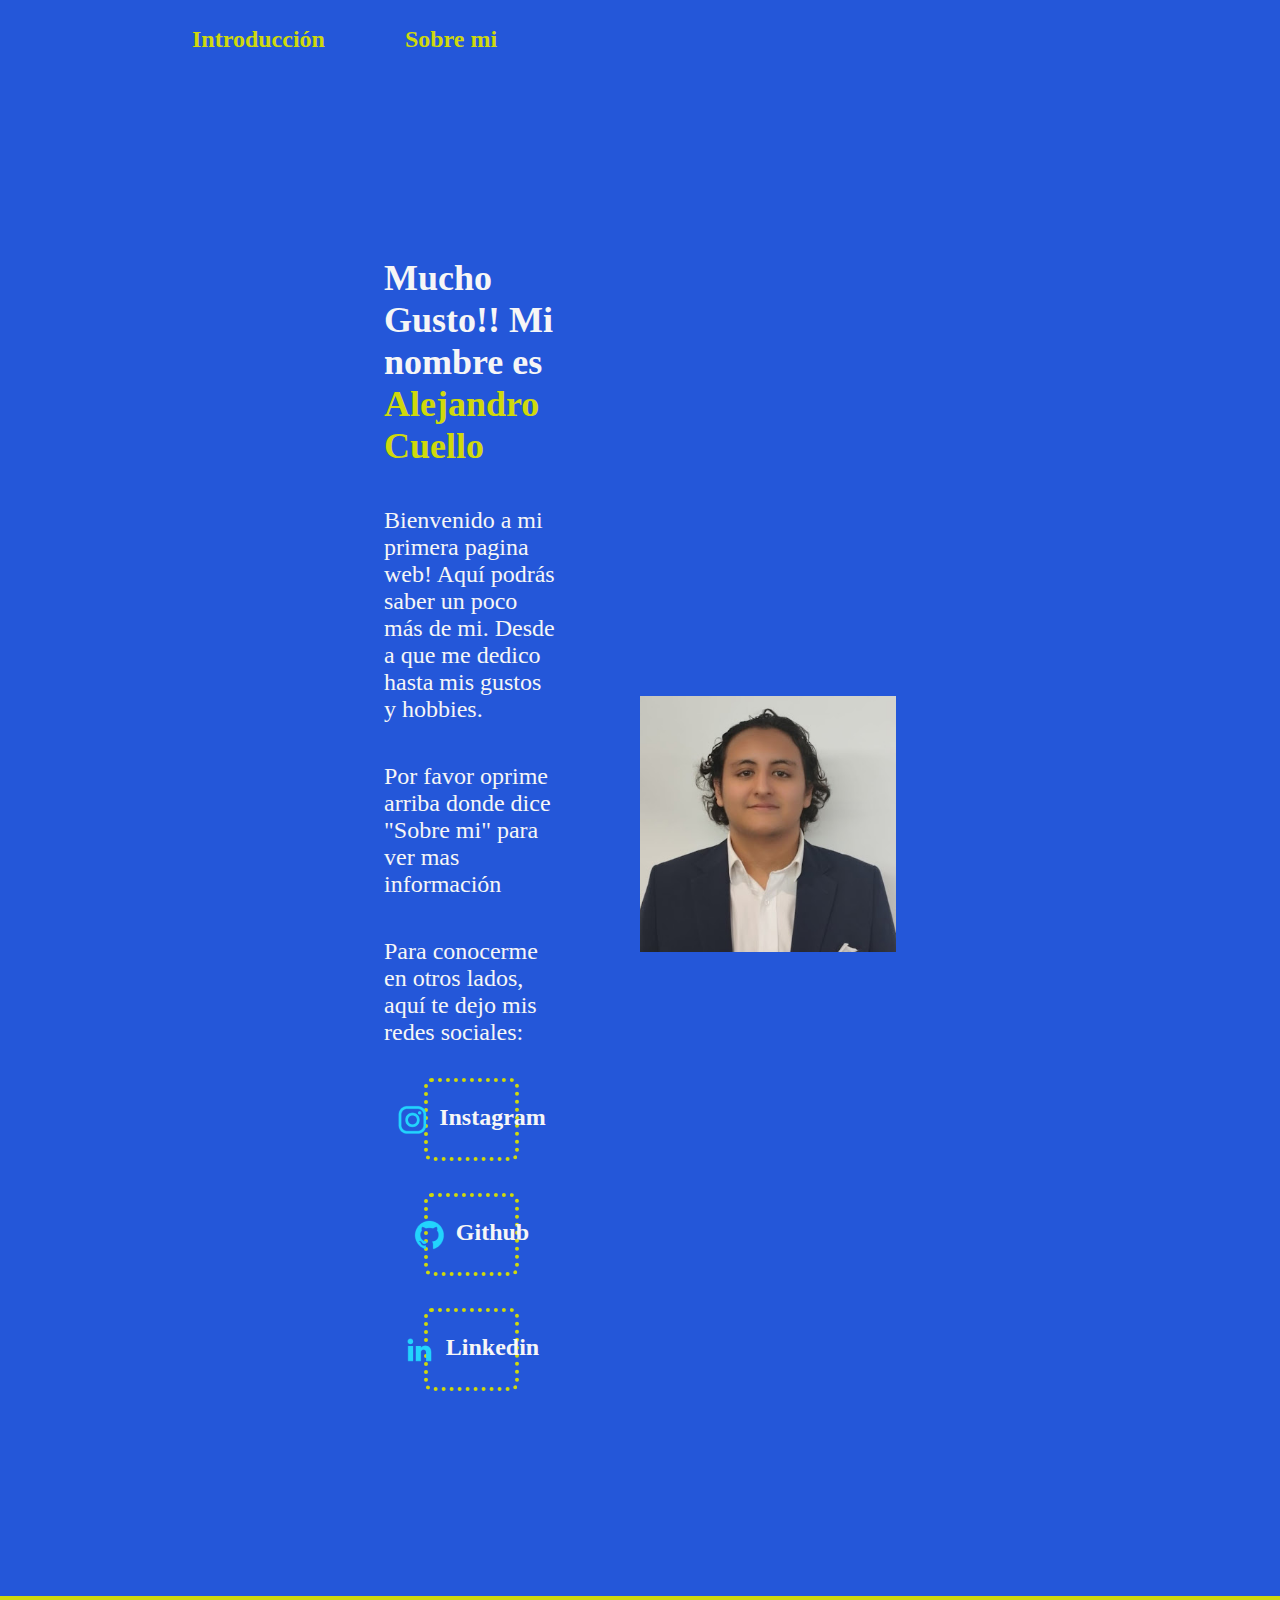
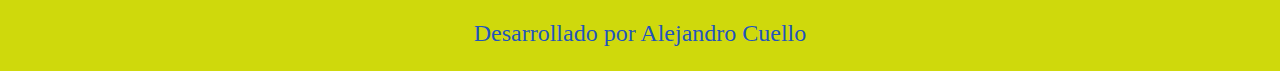
<file: index.html>
<!DOCTYPE html>
<html lang="es-mx">
<head>
    <meta charset="UTF-8">
    <meta name="viewport" content="width=device-width, initial-scale=1.0">
    <title>Portafolio</title>
    <link rel="stylesheet" href="./styles/style.css">
</head>
<body>
    <header class="header">
        <nav class="header_menu">
            <a class="header_menu_link" href="index.html"> Introducción </a>
            <a class="header_menu_link" href="about.html"> Sobre mi </a>
        </nav>
    </header>
    <main class="presentacion">
        <section class="presentacion__contenido"> 
        <h1 class="presentacion__contenido__titulo1">
            Mucho Gusto!! Mi nombre es
            <strong class="titulo-destaque"> Alejandro Cuello 
            </strong></h1>
        <p class="presentacion__contenido__texto"> Bienvenido a mi primera pagina web! Aquí podrás saber un poco más de mi. 
            Desde a que me dedico hasta mis gustos y hobbies. 
        </p>
        <p2 class="presentacion__contenido__texto2"> Por favor oprime arriba donde dice "Sobre mi" para ver mas información </p2>

            <div class="presentacion__enlaces">
                <h2 class="presentacion_enlaces_subtitulos"> Para conocerme en otros lados, aquí te dejo mis redes sociales: </h2>
                <a class="presentacion__enlaces__link" href="https://www.instagram.com/alejo.cuello/?hl=es-es"> 
                    <img src="./assets/instagram.png"> 
                        Instagram </a>
                <a class="presentacion__enlaces__link" href="https://github.com/Escamped?tab=repositories"> 
                    <img src="./assets/github.png">
                    Github </a>
                <a class="presentacion__enlaces__link" href="https://linkedin.com/in/alejandro-cuello-2706"> 
                  <img src="./assets/linkedin.png">
                  Linkedin  </a>
            </div>
        </section>
        <img class="presentacion_imagen" src="./assets/Alejo Ejecutivo.jpg" alt="Alejandro con camisa y bien bañado">
    </main>
    <footer class="footer">
        <p> Desarrollado por Alejandro Cuello </p>
    </footer>
    
</body>
</html>
</file>
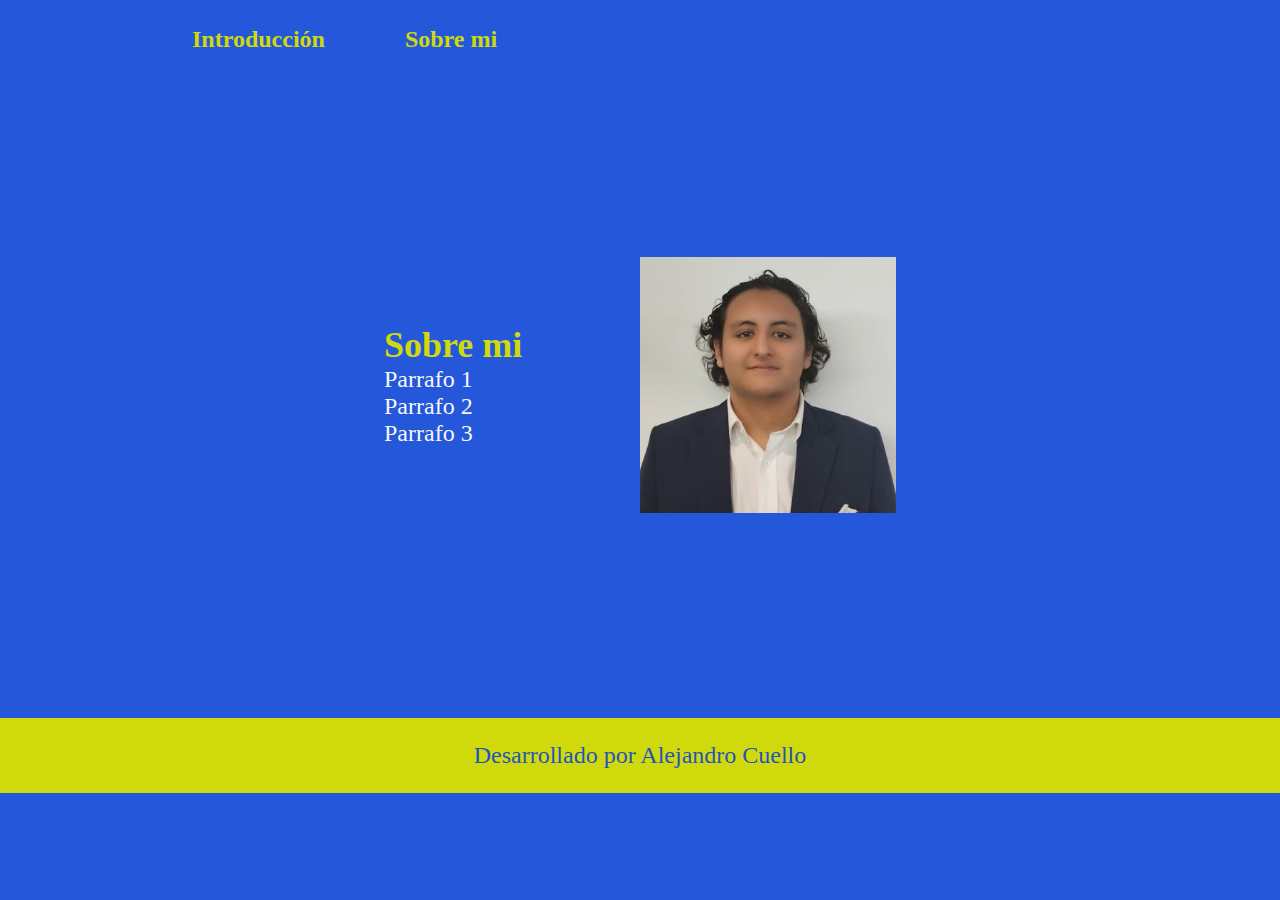
<file: about.html>
<!DOCTYPE html>
<html lang="es-mx">
<head>
    <meta charset="UTF-8">
    <meta name="viewpoint" content="width=device-width, initial-scale=1.0">
    <title> Sobre mi </title>  
    <link rel="stylesheet" href="./styles/style.css">
</head>
<body>
    <header class="header">
        <nav class="header_menu">
            <a class="header_menu_link" href="index.html"> Introducción </a>
            <a class="header_menu_link" href="about.html"> Sobre mi </a>
        </nav>
    </header>
    <main class="presentacion">

        <section class="presentacion__contenido2">

            <h1 class="presentacion__contenido__titulo2"> Sobre mi </h1>
            <p class="presentacion__contenido__texto"> Parrafo 1</p>
            <p class="presentacion__contenido__texto"> Parrafo 2</p>
            <p class="presentacion__contenido__texto"> Parrafo 3</p>
        </section>
        <img class="presentacion_imagen" src="./assets/Alejo Ejecutivo.jpg" alt="Alejandro con camisa y bien bañado">
    </main>
<footer class="footer">
        <p> Desarrollado por Alejandro Cuello </p>
 </footer>
</body>
</html>
</file>
<file: styles/style.css>
:root{
    --color-primario: #0842d4e2;
    --color-secundario: #f6f6f6;
    --color-terciario: #cfd90c;
    --color-hover: hsl(0, 100%, 43%); 
    --fuente-monserrat: "Monserrat", sans serif;
    --fuente-krona: "Krona One", sans serif;

}

*{
    padding: 0;
    margin: 0;

}


body {
    background-color: var(--color-primario);
    color: var(--color-secundario);
    box-sizing: border-box;
}

.header{
    padding: 2% 0% 0% 15%;

}

.header_menu{
    display: flex;
    gap: 80px;

}

.header_menu_link{
    font-family: var(--fuente-monserrat);
    font-size: 1.5rem;
    font-weight: 600;
    color: var(--color-terciario);
    text-decoration: none;
}

.presentacion{
    padding: 6% 15%;
    display: flex;
    align-items: center;
    margin: 10% 15% ;
    justify-content: space-between;
    gap: 82px;
}

.presentacion__contenido{
    width: 50%;
    display: flex;
    flex-direction: column;
    gap: 40px;
}

.presentacion__contenido__titulo1{
    font-size: 2.25rem;
    font-family: var(--fuente-krona);
}

.presentacion__contenido__titulo2{
    font-size: 2.25rem;
    font-family: var(--fuente-krona);
    color: var(--color-terciario)
}

.titulo-destaque{
    color: var(--color-terciario)
}

.presentacion__contenido__texto{
    font-size: 1.5rem;
    font-weight: var(--fuente-monserrat);
}

.presentacion__contenido__texto2{
    font-size: 1.5rem;
    font-weight: var(--fuente-monserrat);

}

.presentacion__enlaces{
    display: flex;
    justify-content: space-between;
    flex-direction: column;
    align-items: center;
    gap: 32px;
}

.presentacion_enlaces_subtitulos{
    font-family: var(--fuente-krona);
    font-size: 1.5rem;
    font-weight: 400;
}

.presentacion__enlaces__link{
    width: 50%;
    text-align: center;
    padding: 21.5px 0;
    border-radius: 8px;
    font-family: var(--fuente-monserrat);
    font-size: 1.5rem;
    font-weight: 600;
    text-decoration: none;
    color: var(--color-secundario);
    border: 4px dotted var(--color-terciario);
    display: flex;
    justify-content: center;
    gap: 10px;
}

.presentacion__enlaces__link:hover{
    background-color: var(--color-hover);
}

.presentacion_imagen{
   width: 50%; 
}

.footer{
    background-color: var(--color-terciario);
    padding: 24px;
    color: var(--color-primario);
    text-align: center;
    font-family: var(--fuente-monserrat);
    font-size: 1.5rem;
    font-weight: 400;
}

@media (max-width: 1200px) {
    .header{
        padding: 10%;
    }

    .header_menu{
        justify-content: center;
    }

    .presentacion{ 
        flex-direction: column-reverse;
        padding: 5%;
    }

    .presentacion__contenido{
        width: auto;
    }

}
</file>
